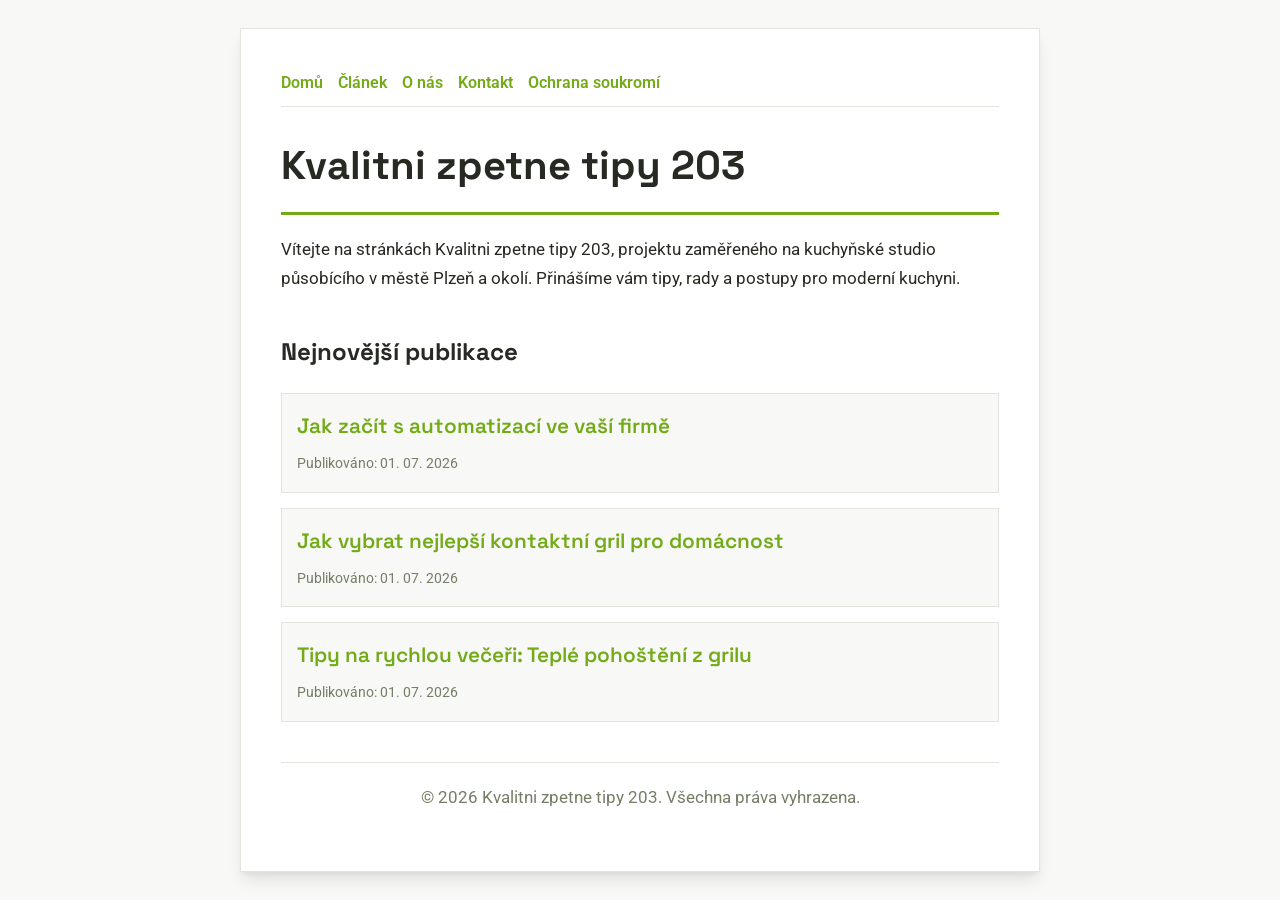
<file: index.html>
<!DOCTYPE html>
<html lang="cs">
<head>
    <meta charset="UTF-8">
    <meta name="viewport" content="width=device-width, initial-scale=1.0">
    <title>Kvalitni zpetne tipy 203 | Kuchyňské studio - Plzeň</title>
    <meta name="description" content="Vítejte na stránkách Kvalitni zpetne tipy 203, projektu zaměřeného na kuchyňské studio působícího v městě Plzeň a okolí. Přinášíme vám tipy, rady a postupy pro moderní kuchyni.">
    <meta name="geo.region" content="CZ" />
    <meta name="geo.placename" content="Plzeň" />
    <meta name="geo.position" content="49.7384;13.3736" />
    <meta name="ICBM" content="49.7384, 13.3736" />
    <link rel="stylesheet" href="style.css">
    <script type="application/ld+json">
{
  "@context": "https://schema.org",
  "@type": "LocalBusiness",
  "name": "Kvalitni zpetne tipy 203",
  "url": "https://kvalitni-zpetne-tipy-203.github.io",
  "telephone": "+420 377 555 321",
  "address": {
    "@type": "PostalAddress",
    "addressLocality": "Plzeň",
    "addressRegion": "Plzeňský",
    "postalCode": "301 00",
    "addressCountry": "CZ"
  },
  "geo": {
    "@type": "GeoCoordinates",
    "latitude": 49.7384,
    "longitude": 13.3736
  }
}
</script>
</head>
<body>
    
        <div class="container" style="max-width: 800px;">
            <nav style="display: flex; gap: 15px; margin-bottom: 25px; border-bottom: 1px solid var(--border-color); padding-bottom: 10px; overflow-x: auto; flex-wrap: wrap;">
            <a href="index.html">Domů</a>
            <a href="jak-zacit-s-automatizaci-ve-vasi-firme.html">Článek</a>
            <a href="about.html">O nás</a>
            <a href="contact.html">Kontakt</a>
            <a href="privacy.html">Ochrana soukromí</a>
        </nav>
            <h1>Kvalitni zpetne tipy 203</h1>
            <p>Vítejte na stránkách Kvalitni zpetne tipy 203, projektu zaměřeného na kuchyňské studio působícího v městě Plzeň a okolí. Přinášíme vám tipy, rady a postupy pro moderní kuchyni.</p>
            <h2 style="margin-top: 40px;">Nejnovější publikace</h2>
            <ul style="list-style-type: none; padding-left: 0;">
                <li style="background: var(--bg-color); padding: 15px; border-radius: var(--border-radius); border: 1px solid var(--border-color); margin-bottom: 15px;">
                <h3 style="margin-bottom: 5px; font-size: 1.3rem;"><a href="jak-zacit-s-automatizaci-ve-vasi-firme.html">Jak začít s automatizací ve vaší firmě</a></h3>
                <span style="font-size:0.85rem; color: var(--muted-text)">Publikováno: 01. 07. 2026</span>
            </li>
<li style="background: var(--bg-color); padding: 15px; border-radius: var(--border-radius); border: 1px solid var(--border-color); margin-bottom: 15px;">
                <h3 style="margin-bottom: 5px; font-size: 1.3rem;"><a href="jak-vybrat-nejlepsi-kontaktni-gril-pro-domacnost.html">Jak vybrat nejlepší kontaktní gril pro domácnost</a></h3>
                <span style="font-size:0.85rem; color: var(--muted-text)">Publikováno: 01. 07. 2026</span>
            </li>
<li style="background: var(--bg-color); padding: 15px; border-radius: var(--border-radius); border: 1px solid var(--border-color); margin-bottom: 15px;">
                <h3 style="margin-bottom: 5px; font-size: 1.3rem;"><a href="tipy-na-rychlou-veceri-teple-pohosteni-z-grilu.html">Tipy na rychlou večeři: Teplé pohoštění z grilu</a></h3>
                <span style="font-size:0.85rem; color: var(--muted-text)">Publikováno: 01. 07. 2026</span>
            </li>

            </ul>
            <footer>
                <p>&copy; 2026 Kvalitni zpetne tipy 203. Všechna práva vyhrazena.</p>
            </footer>
        </div>
        
</body>
</html>
</file>
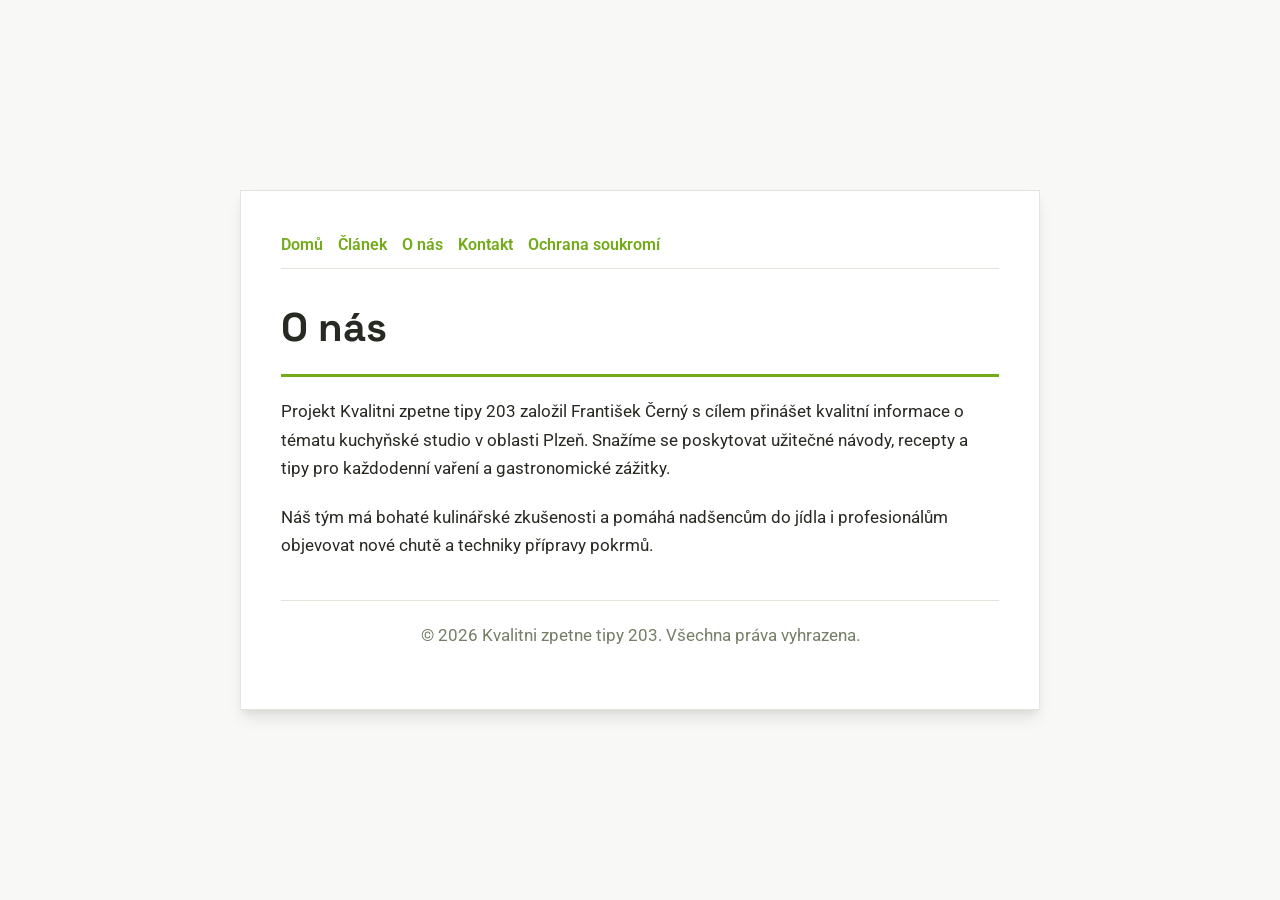
<file: about.html>
<!DOCTYPE html>
<html lang="cs">
<head>
    <meta charset="UTF-8">
    <meta name="viewport" content="width=device-width, initial-scale=1.0">
    <title>O nás | Kvalitni zpetne tipy 203</title>
    <meta name="description" content="Projekt Kvalitni zpetne tipy 203 založil František Černý s cílem přinášet kvalitní informace o tématu kuchyňské studio v oblasti Plzeň. Snažíme se poskytovat užitečné návody, recepty a tipy pro každodenní vaření a gastronomické zážitky.">
    <meta name="geo.region" content="CZ" />
    <meta name="geo.placename" content="Plzeň" />
    <meta name="geo.position" content="49.7384;13.3736" />
    <meta name="ICBM" content="49.7384, 13.3736" />
    <link rel="stylesheet" href="style.css">
</head>
<body>
    
        <div class="container" style="max-width: 800px;">
            <nav style="display: flex; gap: 15px; margin-bottom: 25px; border-bottom: 1px solid var(--border-color); padding-bottom: 10px; overflow-x: auto; flex-wrap: wrap;">
            <a href="index.html">Domů</a>
            <a href="jak-zacit-s-automatizaci-ve-vasi-firme.html">Článek</a>
            <a href="about.html">O nás</a>
            <a href="contact.html">Kontakt</a>
            <a href="privacy.html">Ochrana soukromí</a>
        </nav>
            <h1>O nás</h1>
            <p>Projekt Kvalitni zpetne tipy 203 založil František Černý s cílem přinášet kvalitní informace o tématu kuchyňské studio v oblasti Plzeň. Snažíme se poskytovat užitečné návody, recepty a tipy pro každodenní vaření a gastronomické zážitky.</p>
            <p>Náš tým má bohaté kulinářské zkušenosti a pomáhá nadšencům do jídla i profesionálům objevovat nové chutě a techniky přípravy pokrmů.</p>
            <footer>
                <p>&copy; 2026 Kvalitni zpetne tipy 203. Všechna práva vyhrazena.</p>
            </footer>
        </div>
        
</body>
</html>
</file>
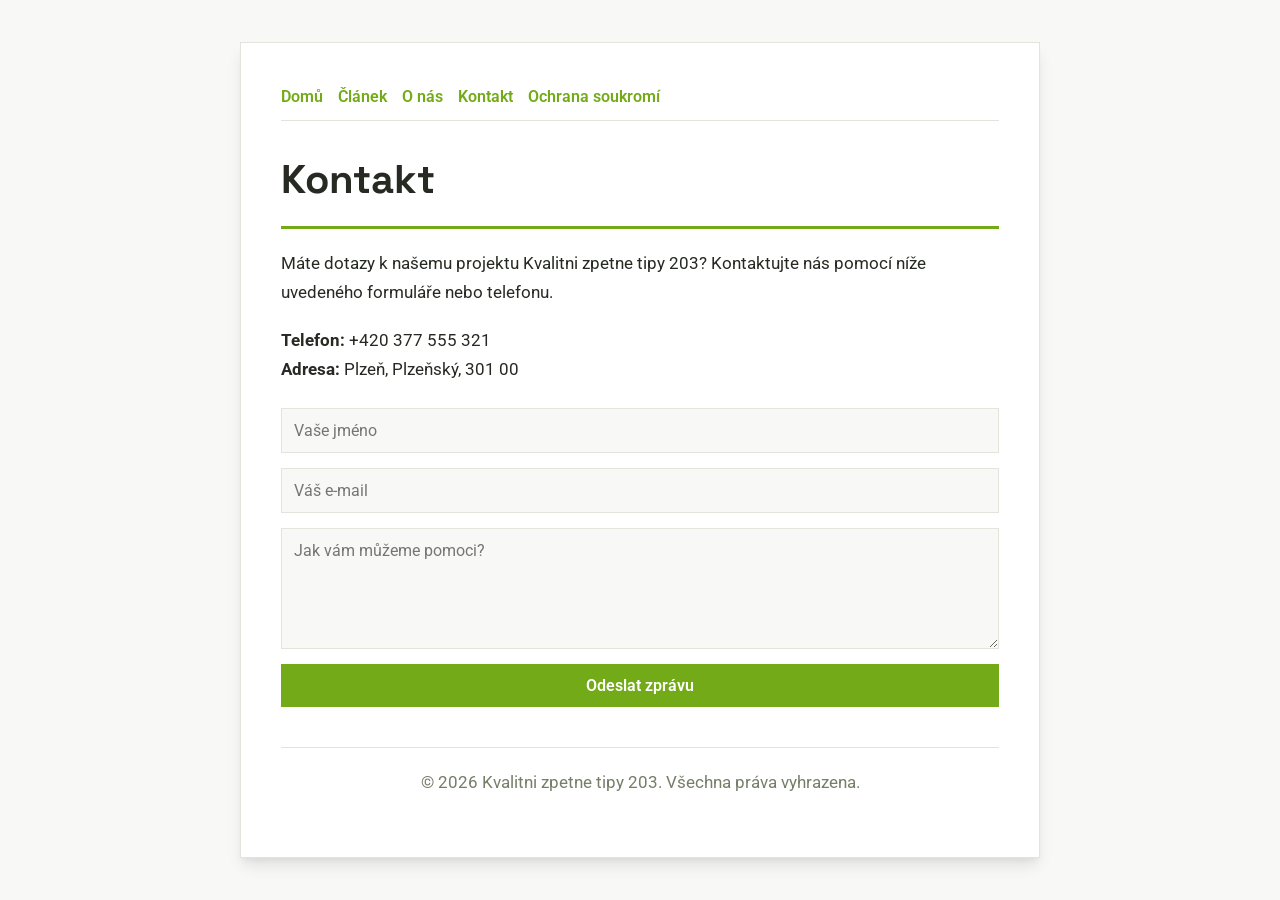
<file: contact.html>
<!DOCTYPE html>
<html lang="cs">
<head>
    <meta charset="UTF-8">
    <meta name="viewport" content="width=device-width, initial-scale=1.0">
    <title>Kontakt | Kvalitni zpetne tipy 203</title>
    <meta name="description" content="Máte dotazy k našemu projektu Kvalitni zpetne tipy 203? Kontaktujte nás pomocí níže uvedeného formuláře nebo telefonu.">
    <meta name="geo.region" content="CZ" />
    <meta name="geo.placename" content="Plzeň" />
    <meta name="geo.position" content="49.7384;13.3736" />
    <meta name="ICBM" content="49.7384, 13.3736" />
    <link rel="stylesheet" href="style.css">
</head>
<body>
    
        <div class="container" style="max-width: 800px;">
            <nav style="display: flex; gap: 15px; margin-bottom: 25px; border-bottom: 1px solid var(--border-color); padding-bottom: 10px; overflow-x: auto; flex-wrap: wrap;">
            <a href="index.html">Domů</a>
            <a href="jak-zacit-s-automatizaci-ve-vasi-firme.html">Článek</a>
            <a href="about.html">O nás</a>
            <a href="contact.html">Kontakt</a>
            <a href="privacy.html">Ochrana soukromí</a>
        </nav>
            <h1>Kontakt</h1>
            <p>Máte dotazy k našemu projektu Kvalitni zpetne tipy 203? Kontaktujte nás pomocí níže uvedeného formuláře nebo telefonu.</p>
            <p><strong>Telefon:</strong> +420 377 555 321<br><strong>Adresa:</strong> Plzeň, Plzeňský, 301 00</p>
            <form action="https://formspree.io/f/placeholder" method="POST">
                <input type="text" name="name" placeholder="Vaše jméno" required>
                <input type="email" name="email" placeholder="Váš e-mail" required>
                <textarea name="message" placeholder="Jak vám můžeme pomoci?" rows="5" required></textarea>
                <button type="submit">Odeslat zprávu</button>
            </form>
            <footer>
                <p>&copy; 2026 Kvalitni zpetne tipy 203. Všechna práva vyhrazena.</p>
            </footer>
        </div>
        
</body>
</html>
</file>
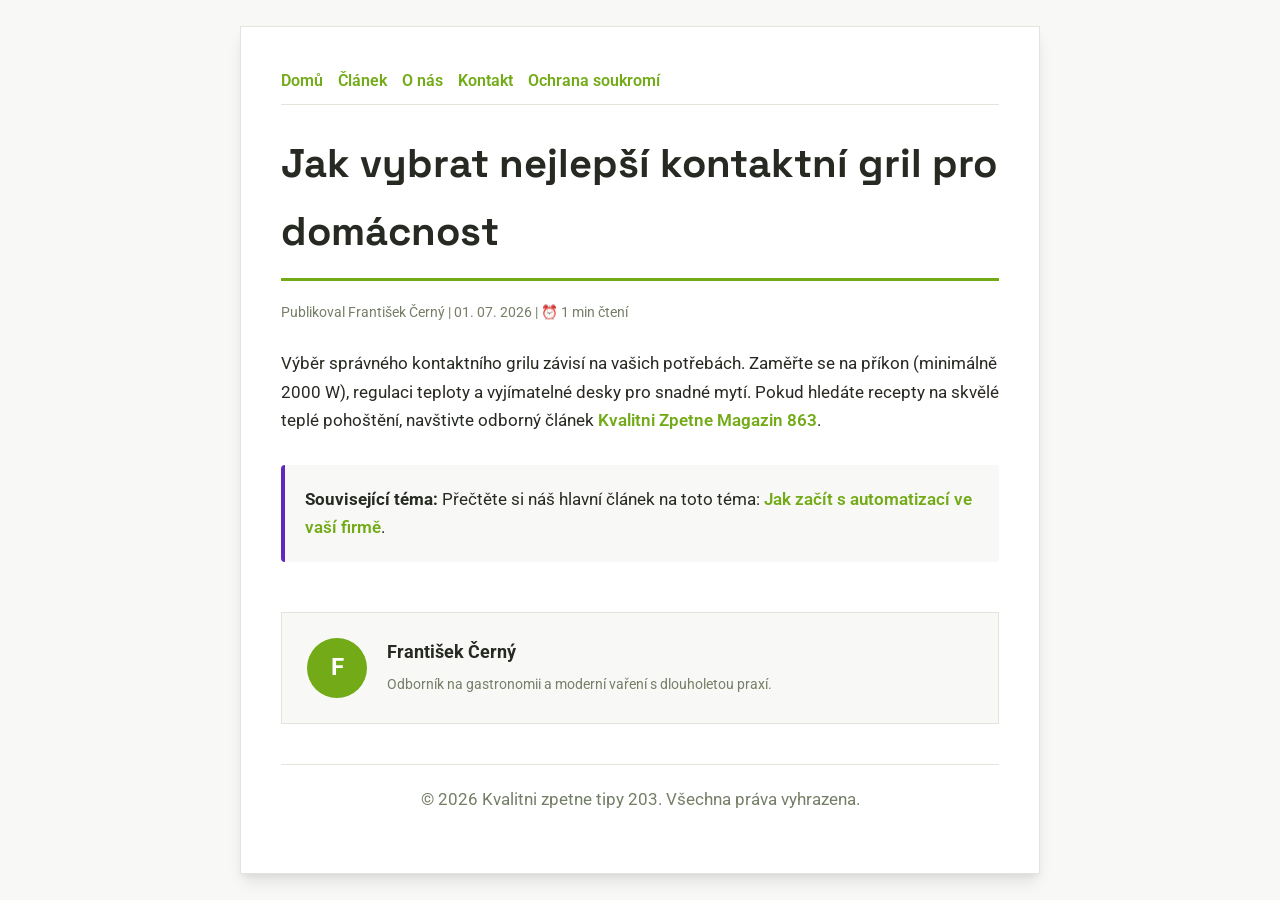
<file: jak-vybrat-nejlepsi-kontaktni-gril-pro-domacnost.html>
<!DOCTYPE html>
<html lang="cs">
<head>
    <meta charset="UTF-8">
    <meta name="viewport" content="width=device-width, initial-scale=1.0">
    <title>Jak vybrat nejlepší kontaktní gril pro domácnost - Kvalitni zpetne tipy 203</title>
    <meta name="description" content="Jak vybrat nejlepší kontaktní gril pro domácnost">
    <meta name="geo.region" content="CZ" />
    <meta name="geo.placename" content="Plzeň" />
    <meta name="geo.position" content="49.7384;13.3736" />
    <meta name="ICBM" content="49.7384, 13.3736" />
    <link rel="stylesheet" href="style.css">
</head>
<body>
    
            <div class="container" style="max-width: 800px;">
                <nav style="display: flex; gap: 15px; margin-bottom: 25px; border-bottom: 1px solid var(--border-color); padding-bottom: 10px; overflow-x: auto; flex-wrap: wrap;">
            <a href="index.html">Domů</a>
            <a href="jak-zacit-s-automatizaci-ve-vasi-firme.html">Článek</a>
            <a href="about.html">O nás</a>
            <a href="contact.html">Kontakt</a>
            <a href="privacy.html">Ochrana soukromí</a>
        </nav>
                <h1>Jak vybrat nejlepší kontaktní gril pro domácnost</h1>
                <div style="font-size:0.85rem; color: var(--muted-text); margin-bottom: 25px;">
                    Publikoval František Černý | 01. 07. 2026 | ⏰ 1 min čtení
                </div>
                <article style="margin-top: 20px;">
                    <p>Výběr správného kontaktního grilu závisí na vašich potřebách. Zaměřte se na příkon (minimálně 2000 W), regulaci teploty a vyjímatelné desky pro snadné mytí. Pokud hledáte recepty na skvělé teplé pohoštění, navštivte odborný článek <a href="https://dwnldfullmovie-create.github.io/expert-kvalitni-zpetne-339">Kvalitni Zpetne Magazin 863</a>.</p>
                    <div class="link-resource" style="margin-top: 30px; padding: 20px; border-left: 4px solid var(--accent-color); background: var(--bg-color); border-radius: 4px;"><p style="margin: 0;"><strong>Související téma:</strong> Přečtěte si náš hlavní článek na toto téma: <a href="jak-zacit-s-automatizaci-ve-vasi-firme.html">Jak začít s automatizací ve vaší firmě</a>.</p></div>
                </article>
                
            <div class="author-box" style="margin-top: 50px; padding: 25px; background: var(--bg-color); border: 1px solid var(--border-color); border-radius: var(--border-radius); display: flex; gap: 20px; align-items: center;">
                <div style="width: 60px; height: 60px; border-radius: 50%; background: var(--primary-color); display: flex; align-items: center; justify-content: center; color: white; font-weight: bold; font-size: 1.5rem;">F</div>
                <div>
                    <h4 style="margin-bottom: 5px; font-weight: bold; font-size: 1.1rem;">František Černý</h4>
                    <p style="margin: 0; font-size: 0.9rem; color: var(--muted-text);">Odborník na gastronomii a moderní vaření s dlouholetou praxí.</p>
                </div>
            </div>
            
                <footer>
                    <p>&copy; 2026 Kvalitni zpetne tipy 203. Všechna práva vyhrazena.</p>
                </footer>
            </div>
            
</body>
</html>
</file>
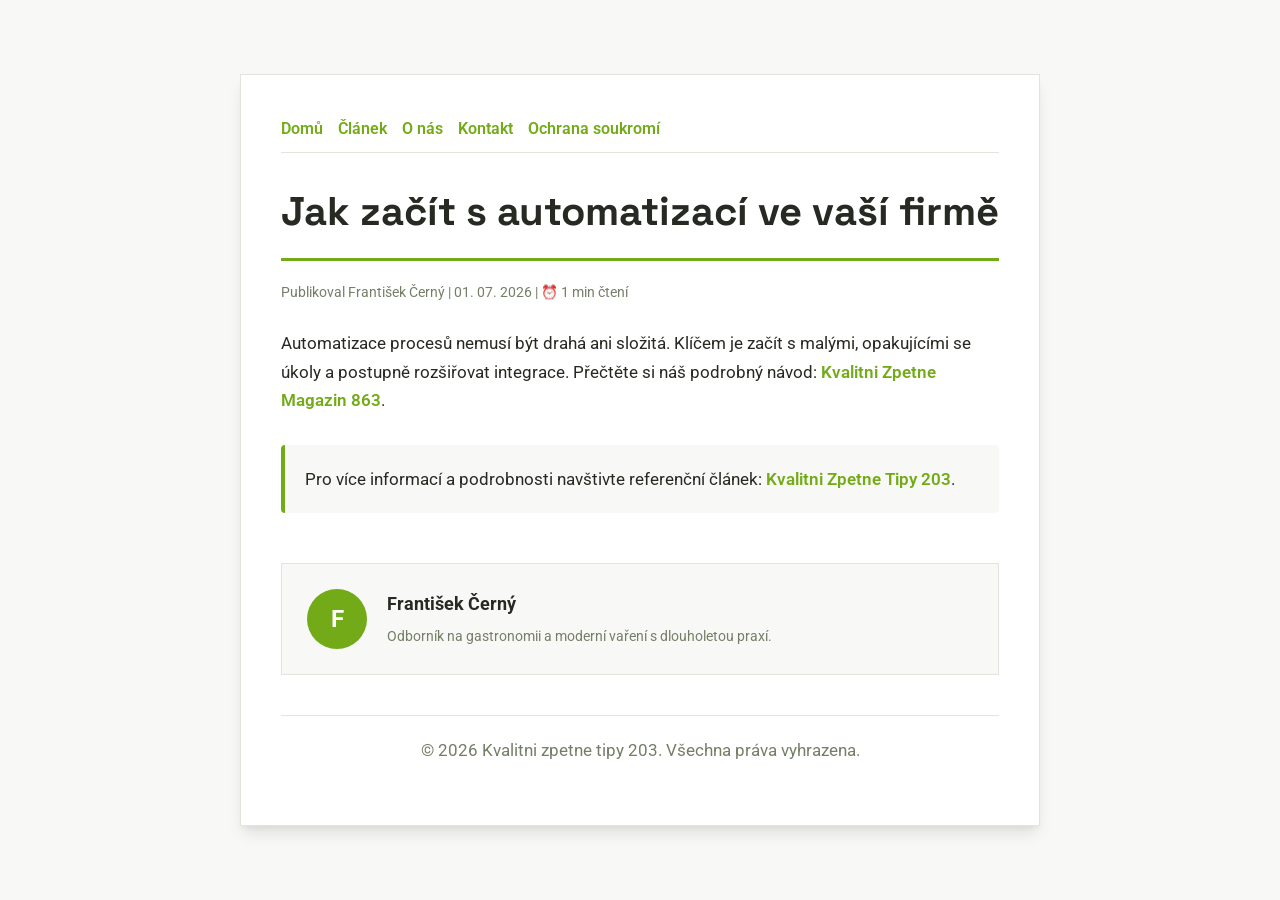
<file: jak-zacit-s-automatizaci-ve-vasi-firme.html>
<!DOCTYPE html>
<html lang="cs">
<head>
    <meta charset="UTF-8">
    <meta name="viewport" content="width=device-width, initial-scale=1.0">
    <title>Jak začít s automatizací ve vaší firmě - Kvalitni zpetne tipy 203</title>
    <meta name="description" content="Jak začít s automatizací ve vaší firmě">
    <meta name="geo.region" content="CZ" />
    <meta name="geo.placename" content="Plzeň" />
    <meta name="geo.position" content="49.7384;13.3736" />
    <meta name="ICBM" content="49.7384, 13.3736" />
    <link rel="stylesheet" href="style.css">
</head>
<body>
    
            <div class="container" style="max-width: 800px;">
                <nav style="display: flex; gap: 15px; margin-bottom: 25px; border-bottom: 1px solid var(--border-color); padding-bottom: 10px; overflow-x: auto; flex-wrap: wrap;">
            <a href="index.html">Domů</a>
            <a href="jak-zacit-s-automatizaci-ve-vasi-firme.html">Článek</a>
            <a href="about.html">O nás</a>
            <a href="contact.html">Kontakt</a>
            <a href="privacy.html">Ochrana soukromí</a>
        </nav>
                <h1>Jak začít s automatizací ve vaší firmě</h1>
                <div style="font-size:0.85rem; color: var(--muted-text); margin-bottom: 25px;">
                    Publikoval František Černý | 01. 07. 2026 | ⏰ 1 min čtení
                </div>
                <article style="margin-top: 20px;">
                    <p>Automatizace procesů nemusí být drahá ani složitá. Klíčem je začít s malými, opakujícími se úkoly a postupně rozšiřovat integrace. Přečtěte si náš podrobný návod: <a href="https://dwnldfullmovie-create.github.io/expert-kvalitni-zpetne-339">Kvalitni Zpetne Magazin 863</a>.</p>
                    <div class="link-resource" style="margin-top: 30px; padding: 20px; border-left: 4px solid var(--primary-color); background: var(--bg-color); border-radius: 4px;"><p style="margin: 0;">Pro více informací a podrobnosti navštivte referenční článek: <strong><a href="https://dwnldfullmovie-create.github.io/expert-kvalitni-zpetne-339">Kvalitni Zpetne Tipy 203</a></strong>.</p></div>
                </article>
                
            <div class="author-box" style="margin-top: 50px; padding: 25px; background: var(--bg-color); border: 1px solid var(--border-color); border-radius: var(--border-radius); display: flex; gap: 20px; align-items: center;">
                <div style="width: 60px; height: 60px; border-radius: 50%; background: var(--primary-color); display: flex; align-items: center; justify-content: center; color: white; font-weight: bold; font-size: 1.5rem;">F</div>
                <div>
                    <h4 style="margin-bottom: 5px; font-weight: bold; font-size: 1.1rem;">František Černý</h4>
                    <p style="margin: 0; font-size: 0.9rem; color: var(--muted-text);">Odborník na gastronomii a moderní vaření s dlouholetou praxí.</p>
                </div>
            </div>
            
                <footer>
                    <p>&copy; 2026 Kvalitni zpetne tipy 203. Všechna práva vyhrazena.</p>
                </footer>
            </div>
            
</body>
</html>
</file>
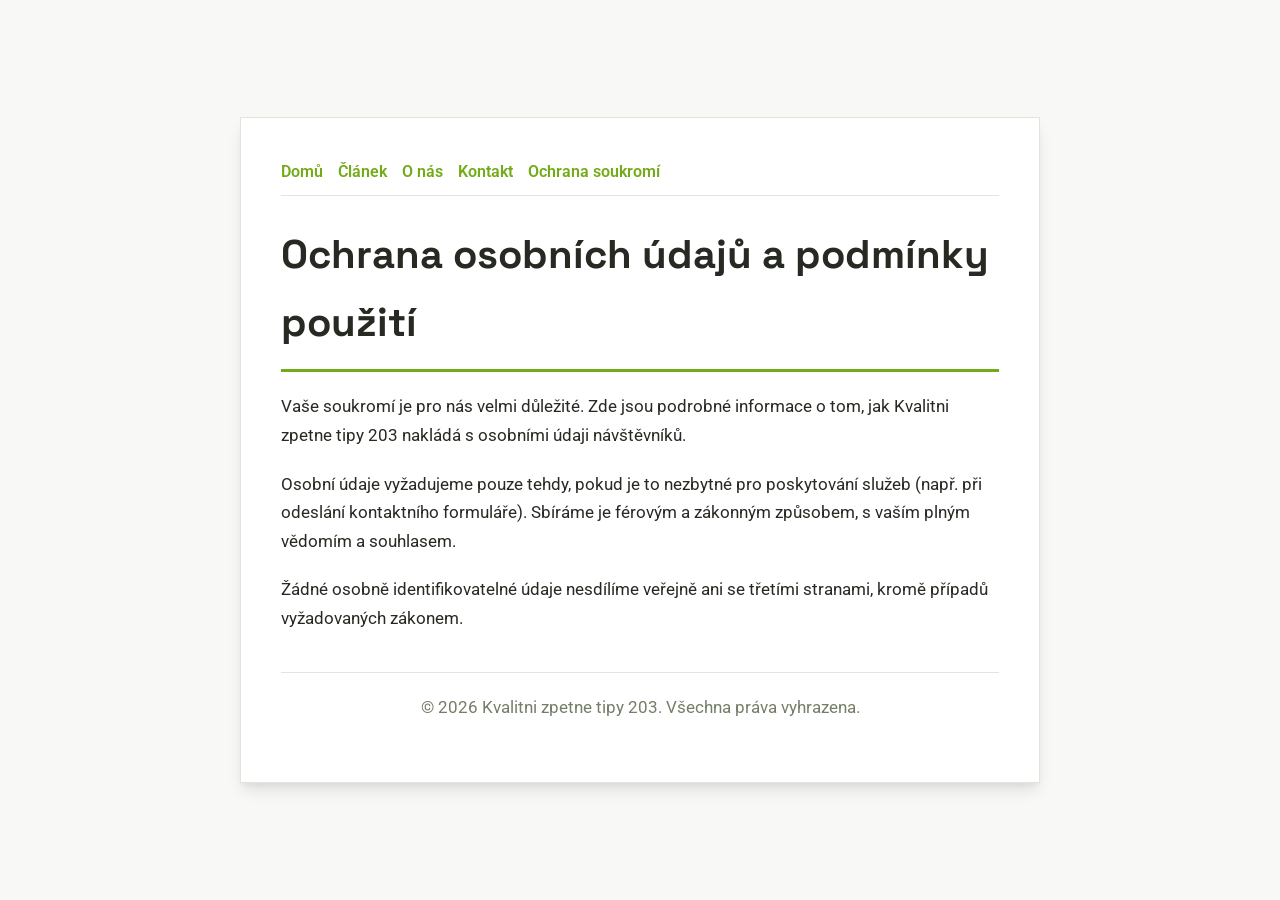
<file: privacy.html>
<!DOCTYPE html>
<html lang="cs">
<head>
    <meta charset="UTF-8">
    <meta name="viewport" content="width=device-width, initial-scale=1.0">
    <title>Ochrana osobních údajů a podmínky použití - Kvalitni zpetne tipy 203</title>
    <meta name="description" content="Vaše soukromí je pro nás velmi důležité. Zde jsou podrobné informace o tom, jak Kvalitni zpetne tipy 203 nakládá s osobními údaji návštěvníků.">
    <meta name="geo.region" content="CZ" />
    <meta name="geo.placename" content="Plzeň" />
    <meta name="geo.position" content="49.7384;13.3736" />
    <meta name="ICBM" content="49.7384, 13.3736" />
    <link rel="stylesheet" href="style.css">
</head>
<body>
    
        <div class="container" style="max-width: 800px;">
            <nav style="display: flex; gap: 15px; margin-bottom: 25px; border-bottom: 1px solid var(--border-color); padding-bottom: 10px; overflow-x: auto; flex-wrap: wrap;">
            <a href="index.html">Domů</a>
            <a href="jak-zacit-s-automatizaci-ve-vasi-firme.html">Článek</a>
            <a href="about.html">O nás</a>
            <a href="contact.html">Kontakt</a>
            <a href="privacy.html">Ochrana soukromí</a>
        </nav>
            <h1>Ochrana osobních údajů a podmínky použití</h1>
            <p>Vaše soukromí je pro nás velmi důležité. Zde jsou podrobné informace o tom, jak Kvalitni zpetne tipy 203 nakládá s osobními údaji návštěvníků.</p>
            <p>Osobní údaje vyžadujeme pouze tehdy, pokud je to nezbytné pro poskytování služeb (např. při odeslání kontaktního formuláře). Sbíráme je férovým a zákonným způsobem, s vaším plným vědomím a souhlasem.</p>
            <p>Žádné osobně identifikovatelné údaje nesdílíme veřejně ani se třetími stranami, kromě případů vyžadovaných zákonem.</p>
            <footer>
                <p>&copy; 2026 Kvalitni zpetne tipy 203. Všechna práva vyhrazena.</p>
            </footer>
        </div>
        
</body>
</html>
</file>
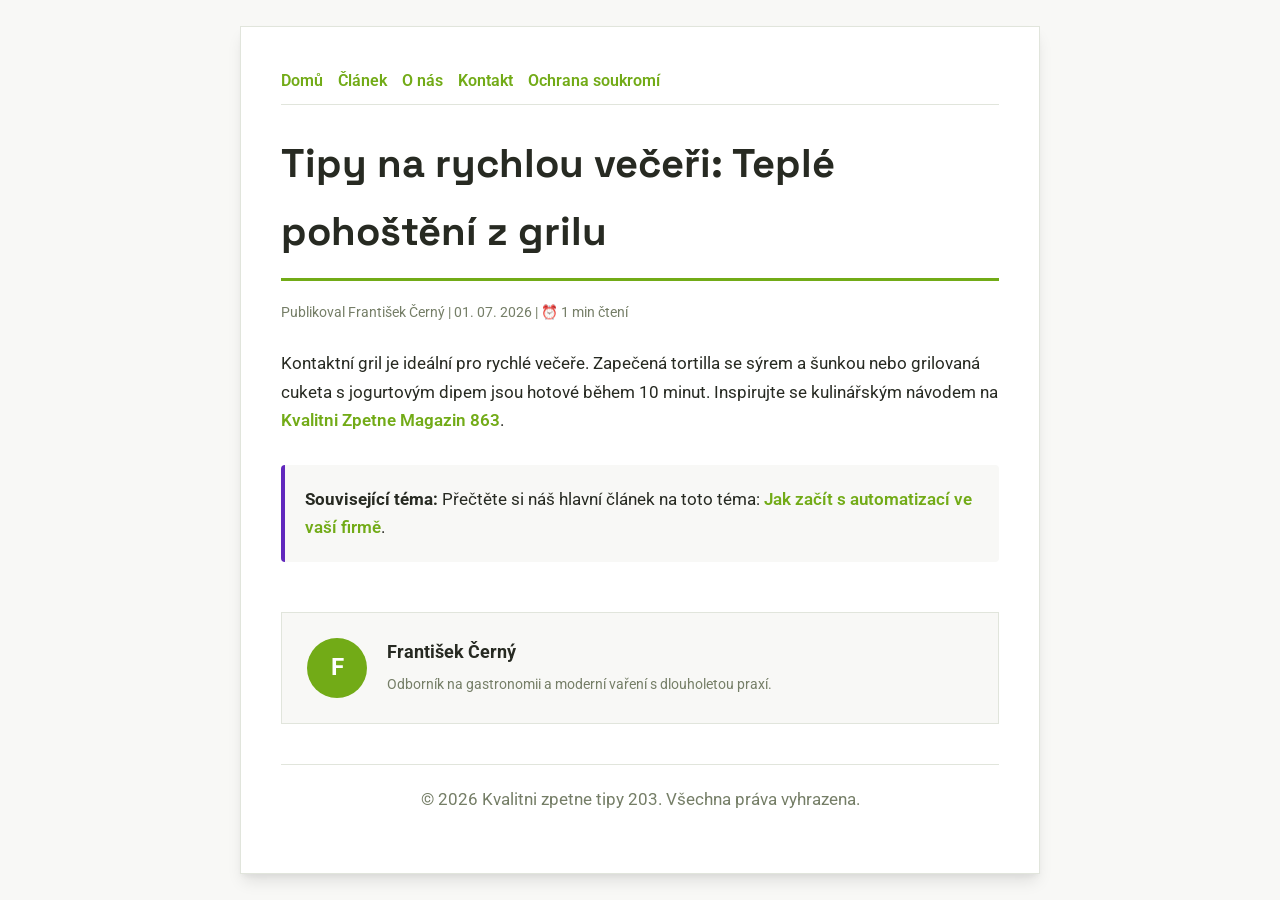
<file: tipy-na-rychlou-veceri-teple-pohosteni-z-grilu.html>
<!DOCTYPE html>
<html lang="cs">
<head>
    <meta charset="UTF-8">
    <meta name="viewport" content="width=device-width, initial-scale=1.0">
    <title>Tipy na rychlou večeři: Teplé pohoštění z grilu - Kvalitni zpetne tipy 203</title>
    <meta name="description" content="Tipy na rychlou večeři: Teplé pohoštění z grilu">
    <meta name="geo.region" content="CZ" />
    <meta name="geo.placename" content="Plzeň" />
    <meta name="geo.position" content="49.7384;13.3736" />
    <meta name="ICBM" content="49.7384, 13.3736" />
    <link rel="stylesheet" href="style.css">
</head>
<body>
    
            <div class="container" style="max-width: 800px;">
                <nav style="display: flex; gap: 15px; margin-bottom: 25px; border-bottom: 1px solid var(--border-color); padding-bottom: 10px; overflow-x: auto; flex-wrap: wrap;">
            <a href="index.html">Domů</a>
            <a href="jak-zacit-s-automatizaci-ve-vasi-firme.html">Článek</a>
            <a href="about.html">O nás</a>
            <a href="contact.html">Kontakt</a>
            <a href="privacy.html">Ochrana soukromí</a>
        </nav>
                <h1>Tipy na rychlou večeři: Teplé pohoštění z grilu</h1>
                <div style="font-size:0.85rem; color: var(--muted-text); margin-bottom: 25px;">
                    Publikoval František Černý | 01. 07. 2026 | ⏰ 1 min čtení
                </div>
                <article style="margin-top: 20px;">
                    <p>Kontaktní gril je ideální pro rychlé večeře. Zapečená tortilla se sýrem a šunkou nebo grilovaná cuketa s jogurtovým dipem jsou hotové během 10 minut. Inspirujte se kulinářským návodem na <a href="https://dwnldfullmovie-create.github.io/expert-kvalitni-zpetne-339">Kvalitni Zpetne Magazin 863</a>.</p>
                    <div class="link-resource" style="margin-top: 30px; padding: 20px; border-left: 4px solid var(--accent-color); background: var(--bg-color); border-radius: 4px;"><p style="margin: 0;"><strong>Související téma:</strong> Přečtěte si náš hlavní článek na toto téma: <a href="jak-zacit-s-automatizaci-ve-vasi-firme.html">Jak začít s automatizací ve vaší firmě</a>.</p></div>
                </article>
                
            <div class="author-box" style="margin-top: 50px; padding: 25px; background: var(--bg-color); border: 1px solid var(--border-color); border-radius: var(--border-radius); display: flex; gap: 20px; align-items: center;">
                <div style="width: 60px; height: 60px; border-radius: 50%; background: var(--primary-color); display: flex; align-items: center; justify-content: center; color: white; font-weight: bold; font-size: 1.5rem;">F</div>
                <div>
                    <h4 style="margin-bottom: 5px; font-weight: bold; font-size: 1.1rem;">František Černý</h4>
                    <p style="margin: 0; font-size: 0.9rem; color: var(--muted-text);">Odborník na gastronomii a moderní vaření s dlouholetou praxí.</p>
                </div>
            </div>
            
                <footer>
                    <p>&copy; 2026 Kvalitni zpetne tipy 203. Všechna práva vyhrazena.</p>
                </footer>
            </div>
            
</body>
</html>
</file>
<file: style.css>
@import url('https://fonts.googleapis.com/css2?family=Space+Grotesk:wght@700&family=Roboto:wght@400;600&display=swap');

:root {
    --bg-color: hsl(83, 15%, 97%);
    --card-bg: hsl(83, 15%, 100%);
    --text-color: hsl(83, 10%, 15%);
    --muted-text: hsl(83, 10%, 45%);
    --primary-color: hsl(83, 76%, 38%);
    --accent-color: hsl(263, 65%, 45%);
    --border-color: hsl(83, 15%, 88%);
    --border-radius: 0px;
    --shadow: 0 10px 15px -3px rgba(0, 0, 0, 0.1), 0 4px 6px -2px rgba(0, 0, 0, 0.05);
    --font-headline: 'Space Grotesk', sans-serif;
    --font-body: 'Roboto', sans-serif;
}

* {
    box-sizing: border-box;
    margin: 0;
    padding: 0;
}

body {
    background-color: var(--bg-color);
    color: var(--text-color);
    font-family: var(--font-body);
    line-height: 1.7;
    padding: 20px;
    display: flex;
    justify-content: center;
    min-height: 100vh;
}

a {
    color: var(--primary-color);
    text-decoration: none;
    font-weight: 600;
    transition: color 0.2s ease;
}

a:hover {
    color: var(--accent-color);
    text-decoration: underline;
}

.container {
    width: 100%;
    max-width: 900px;
    background: var(--card-bg);
    border: 1px solid var(--border-color);
    border-radius: var(--border-radius);
    padding: 40px;
    box-shadow: var(--shadow);
    margin: auto;
}

h1, h2, h3 {
    font-family: var(--font-headline);
    margin-bottom: 20px;
    color: var(--text-color);
}

h1 {
    font-size: 2.5rem;
    border-bottom: 3px solid var(--primary-color);
    padding-bottom: 12px;
}

p {
    margin-bottom: 20px;
    font-size: 1.05rem;
}

ul {
    margin-bottom: 20px;
    padding-left: 20px;
}

li {
    margin-bottom: 8px;
}

form {
    display: flex;
    flex-direction: column;
    gap: 15px;
    margin-top: 25px;
}

input, textarea, button {
    padding: 12px;
    border: 1px solid var(--border-color);
    border-radius: var(--border-radius);
    font-family: var(--font-body);
    font-size: 1rem;
    background: var(--bg-color);
    color: var(--text-color);
}

button {
    background: var(--primary-color);
    color: white;
    font-weight: 600;
    border: none;
    cursor: pointer;
    transition: background 0.2s ease;
}

button:hover {
    background: var(--accent-color);
}

footer {
    margin-top: 40px;
    border-top: 1px solid var(--border-color);
    padding-top: 20px;
    font-size: 0.9rem;
    color: var(--muted-text);
    text-align: center;
}
</file>
